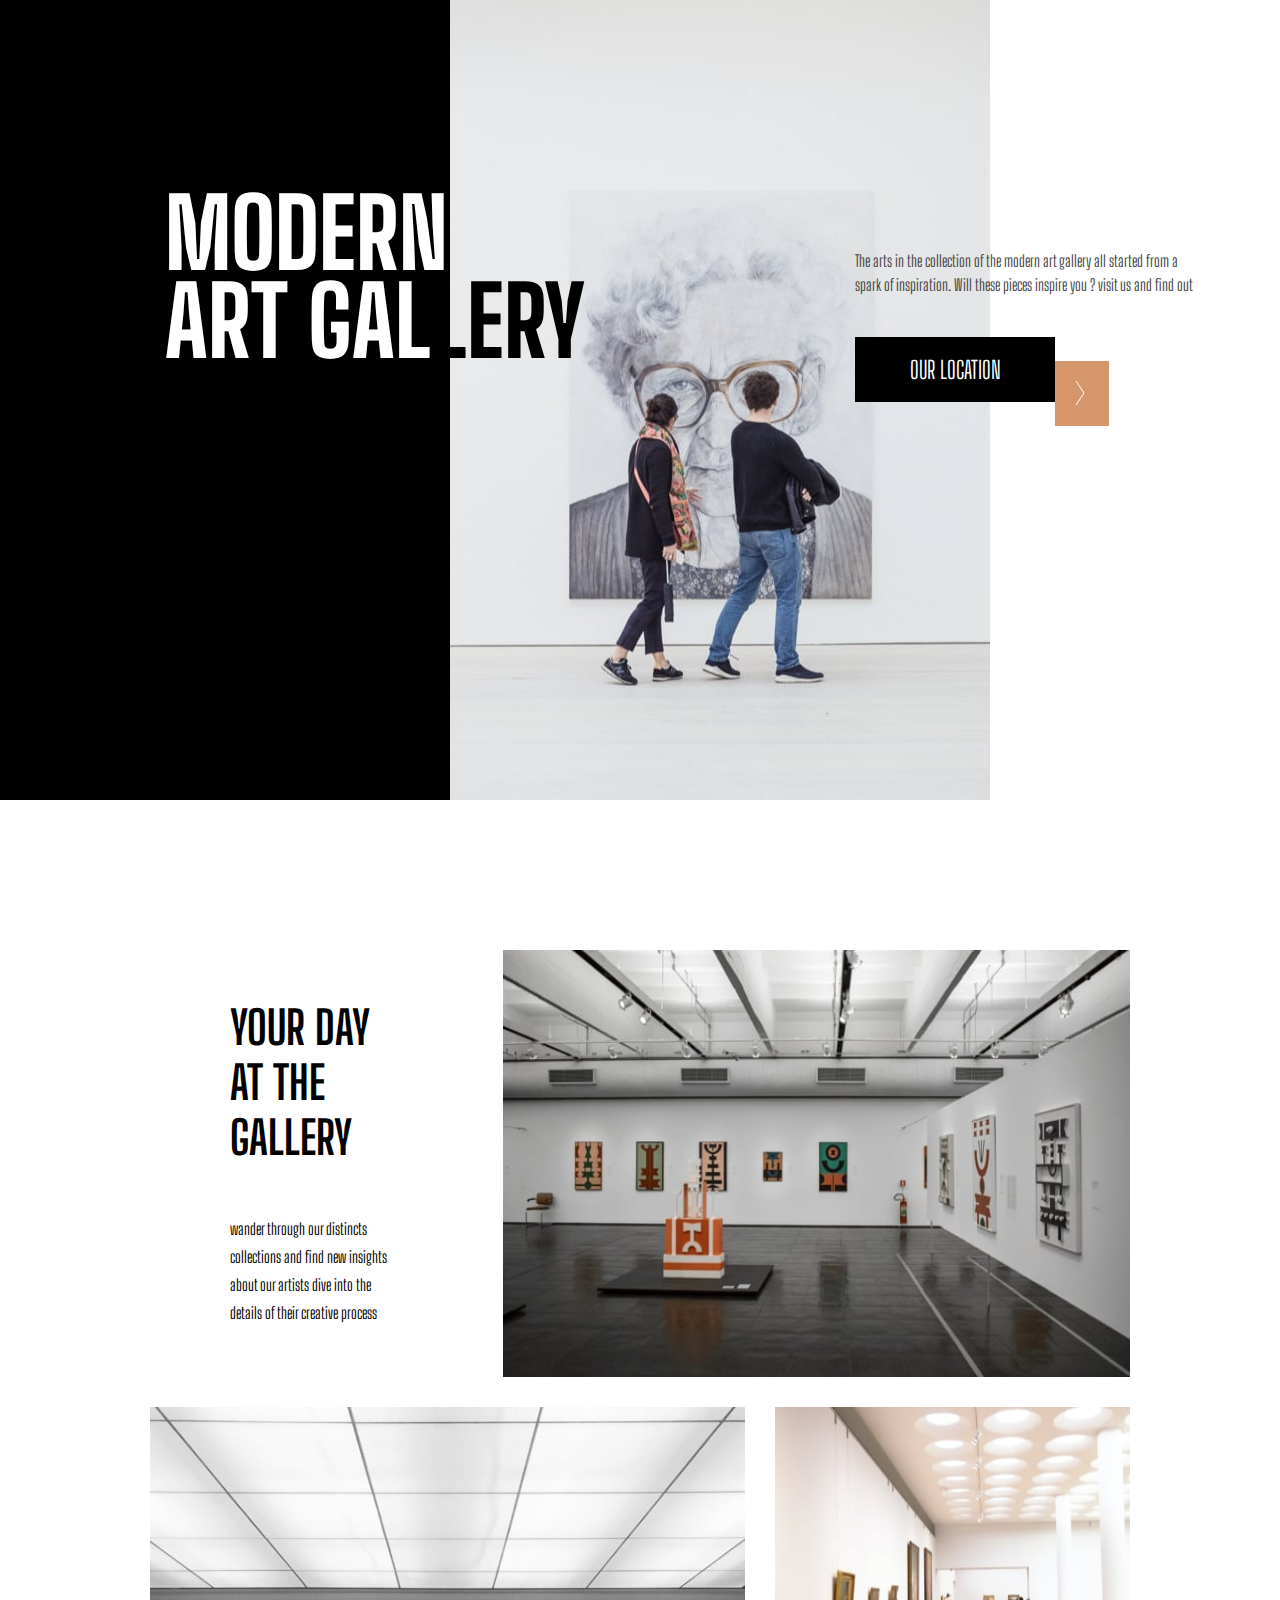
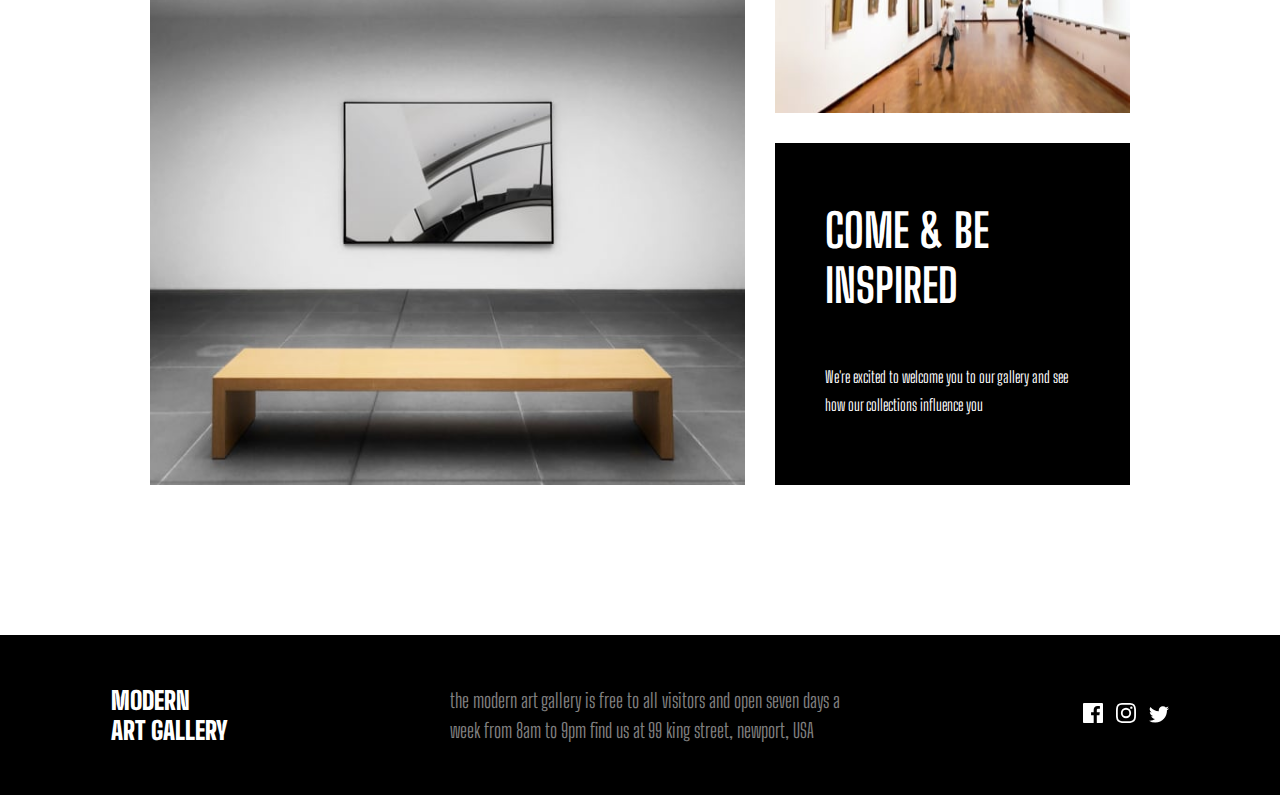
<file: index.html>
<!DOCTYPE html>
<html lang="en">
<head>
  <meta name="viewport" content="width=device-width, initial-scale=1.0">
  <link rel="stylesheet" href="./style.css">
  <title>Art gallery</title>
</head>
<body>
  <header>
    <div class="parent">
      <img src="./starter-code/assets/desktop/image-hero.jpg" alt="">
      <div class="text">
        <span>modern</span>
        <div>
          <span>art gal</span><span class="lery">lery</span>
        </div>
      </div>
    </div>
  </header>
  <article>
    <p>The arts in the collection of the modern art gallery all started from a spark of inspiration. Will these pieces inspire you ? visit us and find out</p>
    <div class="button">
      <a href="./location.html"><button>OUR LOCATION</button></a>
      <div class="position">
        <img src="./starter-code/assets/icon-arrow-right.svg" alt="">
      </div>
    </div>
  </article>
  <section>
    <div class="grid first">
      <h1>your day at the gallery</h1>
      <p>wander through our distincts collections and find new insights about our artists dive into the details of their creative process</p>
    </div>
    <div class="grid second">
      <img src="./starter-code/assets/desktop/image-grid-1.jpg" alt="">
    </div>
    <div class="grid third">
      <img src="./starter-code/assets/desktop/image-grid-2.jpg" alt="">
    </div>
    <div class="grid fourth">
      <img src="./starter-code/assets/desktop/image-grid-3.jpg" alt="">
    </div>
    <div class="grid fifth">
      <h1>COME & BE INSPIRED</h1>
      <p>We're excited to welcome you to our gallery and see how our collections influence you</p>
    </div>
  </section>
  <footer>
    <div class="title">MODERN <br> ART GALLERY</div>
    <div class="para">the modern art gallery is free to all visitors and open seven days a week from 8am to 9pm find us at 99 king street, newport, USA</div>
    <div class="social-links">
      <img src="./starter-code/assets/icon-facebook.svg" alt="">
      <img src="./starter-code/assets/icon-instagram.svg" alt="">
      <img src="./starter-code/assets/icon-twitter.svg" alt="">
    </div>
  </footer>
</body>
</html>
</file>
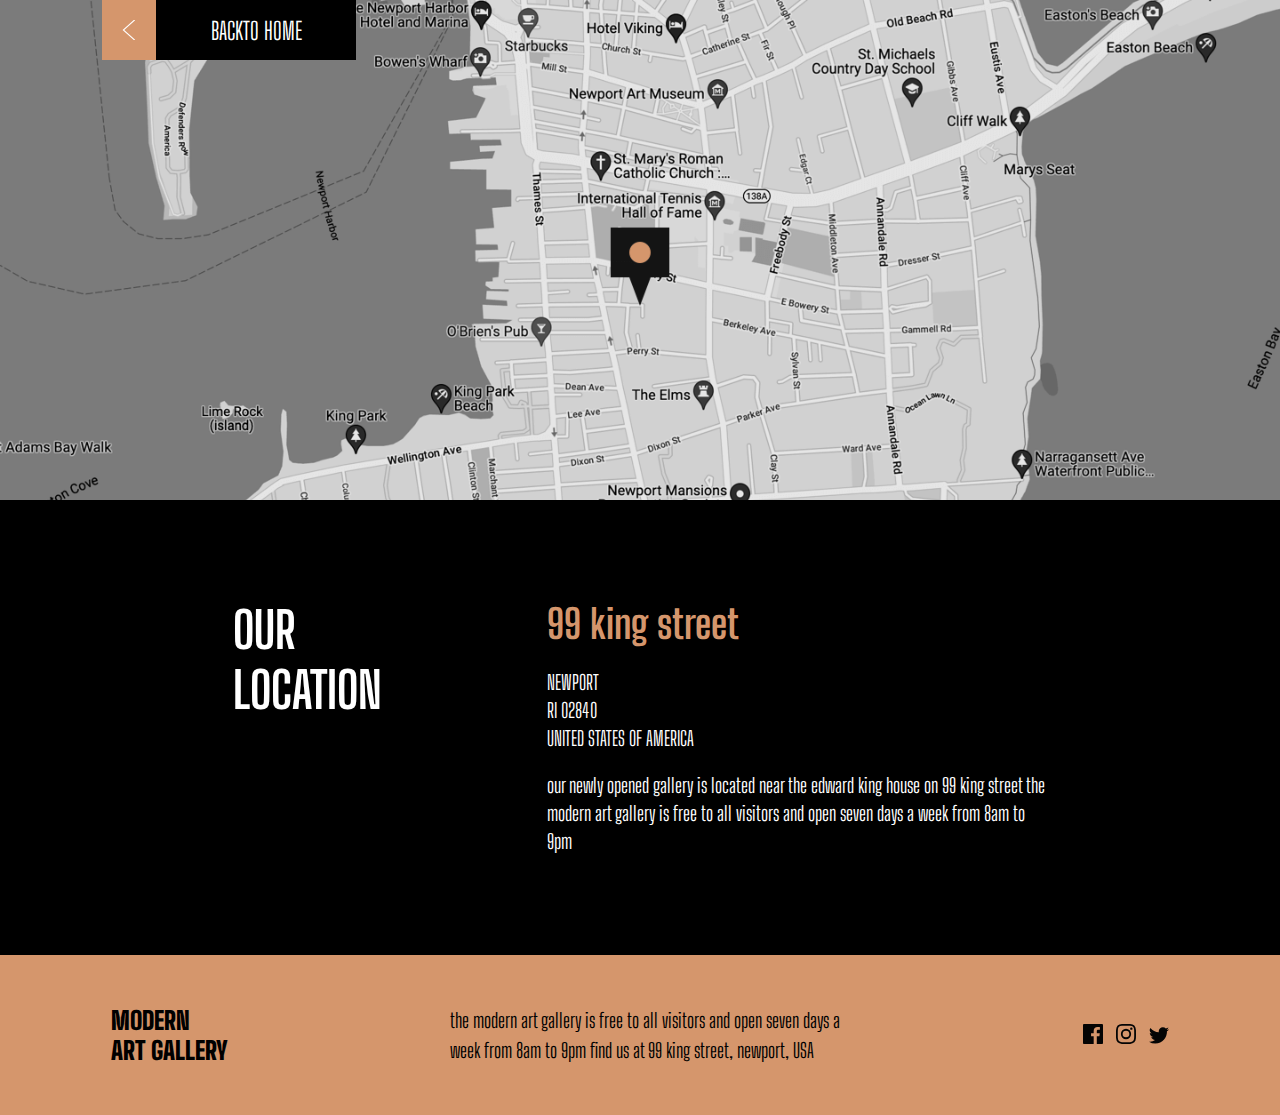
<file: location.html>
<!DOCTYPE html>
<html lang="en">
<head>
  <meta charset="UTF-8">
  <meta name="viewport" content="width=device-width, initial-scale=1.0">
  <link rel="stylesheet" href="./location.css">
  <title>Art gallery</title>
</head>
<body>
  <div class="location">
    <div class="button">
      <img src="./starter-code/assets/icon-arrow-left.svg" alt="">
      <a href="./index.html"><button>BACKTO HOME</button></a>
    </div>
  </div>
  <section>
    <div class="title">
      <h1>OUR <br> LOCATION</h1>
    </div>
    <div class="content">
      <h3> 99 king street</h3>
      <p>NEWPORT <br>RI 02840 <br> UNITED STATES OF AMERICA</p> <br>
      <p>our newly opened gallery is located near the edward king house on 99 king street the modern art gallery is free to all visitors and open seven days a week from 8am to 9pm</p>
    </div>
  </section>
  <footer>
    <div class="title">MODERN <br> ART GALLERY</div>
    <div class="para">the modern art gallery is free to all visitors and open seven days a week from 8am to 9pm find us at 99 king street, newport, USA</div>
    <div class="social-links">
      <img src="./starter-code/assets/icon-facebook.svg" alt="">
      <img src="./starter-code/assets/icon-instagram.svg" alt="">
      <img src="./starter-code/assets/icon-twitter.svg" alt="">
    </div>
  </footer>
</body>
</html>
</file>
<file: style.css>
@import url('https://fonts.googleapis.com/css2?family=Big+Shoulders+Display:wght@700;900&display=swap');

* {
    margin: 0;
    padding: 0;
    box-sizing: border-box;
    font-family: 'Big Shoulders Display', sans-serif;
}

header {
    display: flex;
}

header .parent {
    width: 990px;
    background-color: black;
    height: 800px;
}

header .parent img {
    position: relative;
    width: 540px;
    float: right;
}


header div > span {
    color: white;
    font-weight: 800;
}

header .parent .text {
    font-size: 96px;
    text-transform: uppercase;
    position: absolute;
    margin-left: 165px;
    line-height: 88px;
    margin-top: 189px;
}

header .parent .text .lery {
    color: black;
}

article {
    max-width: 350px;
    position: absolute;
    right: 75px;
    top: 249px;
    line-height: 24px;
}

article  > p {
    color: #444444;
}

article a button {
    width: 200px;
    height: 65px;
    border: none;
    padding: 0;
    background-color: black;
    color: white;
    font-size: 24px;
    cursor: pointer;
    margin-top: 40px;
    transition: all .5s;
}

article .button .position {
    width: 54px;
    height: 65px;
    border: none;
    background-color: #D5966C;
    padding: 20px;
    position: absolute;
    top: 112px;
    right: 96px;
    transition: all .5s;
}

article .button:hover button {
    background-color: #D5966C;
    color: white;
}

article .button:hover .position {
    background-color: black;
    color: white;
}

section {
    box-sizing: border-box;
    display: grid;
    gap: 10px;
    margin: 0px auto;
    width: 100%;
    grid-template-columns: 2fr 1.5fr 2.2fr;
    grid-auto-rows: minmax(300px, auto);
    gap: 30px;
    justify-content: center;
    padding: 150px;
}

section .grid img {
    width: 100%;
    height: 100%;
    image-rendering: optimizeQuality;
}

section .first {
    padding: 50px 80px;
}

section h1 {
    margin-bottom: 50px;
    text-transform: uppercase;
    font-size: 46px;
}

section p {
    line-height: 28px;
}

section .second {
    grid-column: 2/4;
}

section .third {
    grid-column: 1/3;
    grid-row: 2/4;
}

section .fifth {
    grid-column: 3/4;
    background-color: black;
    color: white;
    padding: 60px 40px 60px 50px;
}

footer {
    background-color: black;
    display: flex;
    justify-content: space-around;
    padding: 50px 0px;
    align-items: center;
}

footer .title {
    color: white;
    font-weight: 900;
    font-size: 25px;
}

footer .para {
    max-width: 400px;
    color: #808080;
    font-size: 20px;
    line-height: 30px;
}

footer .social-links img {
    cursor: pointer;
    margin-left: 10px;
}
</file>
<file: location.css>
@import url('https://fonts.googleapis.com/css2?family=Big+Shoulders+Display:wght@700;900&display=swap');

* {
    margin: 0;
    padding: 0;
    box-sizing: border-box;
    font-family: 'Big Shoulders Display', sans-serif;
}

.location {
    background-image: url('./starter-code/assets/desktop/image-map.png');
    background-size: cover;
    background-repeat: no-repeat;
    width: 100%;
    height: 500px;
}

.location .button {
    display: flex;
    align-items: center;
    position: relative;
    left: 156px;
    max-width: 200px;
}

.location button {
    height: 60px;
    width: 200px;
    border: none;
    padding: 0;
    background-color: black;
    cursor: pointer;
    color: white;
    font-size: 24px;
    transition: all .5s;
}

.location .button > img {
    height: 60px;
    width: 54px;
    border: none;
    background-color: #D5966C;
    padding: 20px;
    position: absolute;
    top: 0px;
    right: 200px;
    transition: all .5s;
}

.location .button:hover button {
    background-color: #D5966C;
    color: white;
}

.location .button:hover img {
    background-color: black;
    color: white;
}

section {
    box-sizing: border-box;
    width: 100%;
    display: flex;
    justify-content: space-around;
    background-color: black;
    padding: 100px 150px;
}

section .title h1 {
    font-size: 50px;
    color: white;
}

section .content {
    color: white;
    max-width: 500px;
}

section .content h3 {
    font-size: 40px;
    color: #D5966C;
    margin-bottom: 20px;
}

section .content p {
    font-size: 20px;
    line-height: 28px;
}

footer {
    background-color: #D5966C;
    display: flex;
    justify-content: space-around;
    padding: 50px 0px;
    align-items: center;
}

footer .title {
    color: black;
    font-weight: 900;
    font-size: 25px;
}

footer .para {
    max-width: 400px;
    font-size: 20px;
    line-height: 30px;
}

footer .social-links img {
    cursor: pointer;
    margin-left: 10px;
    filter: invert(100%) sepia(20%) saturate(7471%) hue-rotate(211deg) brightness(115%) contrast(97%);
}
</file>
